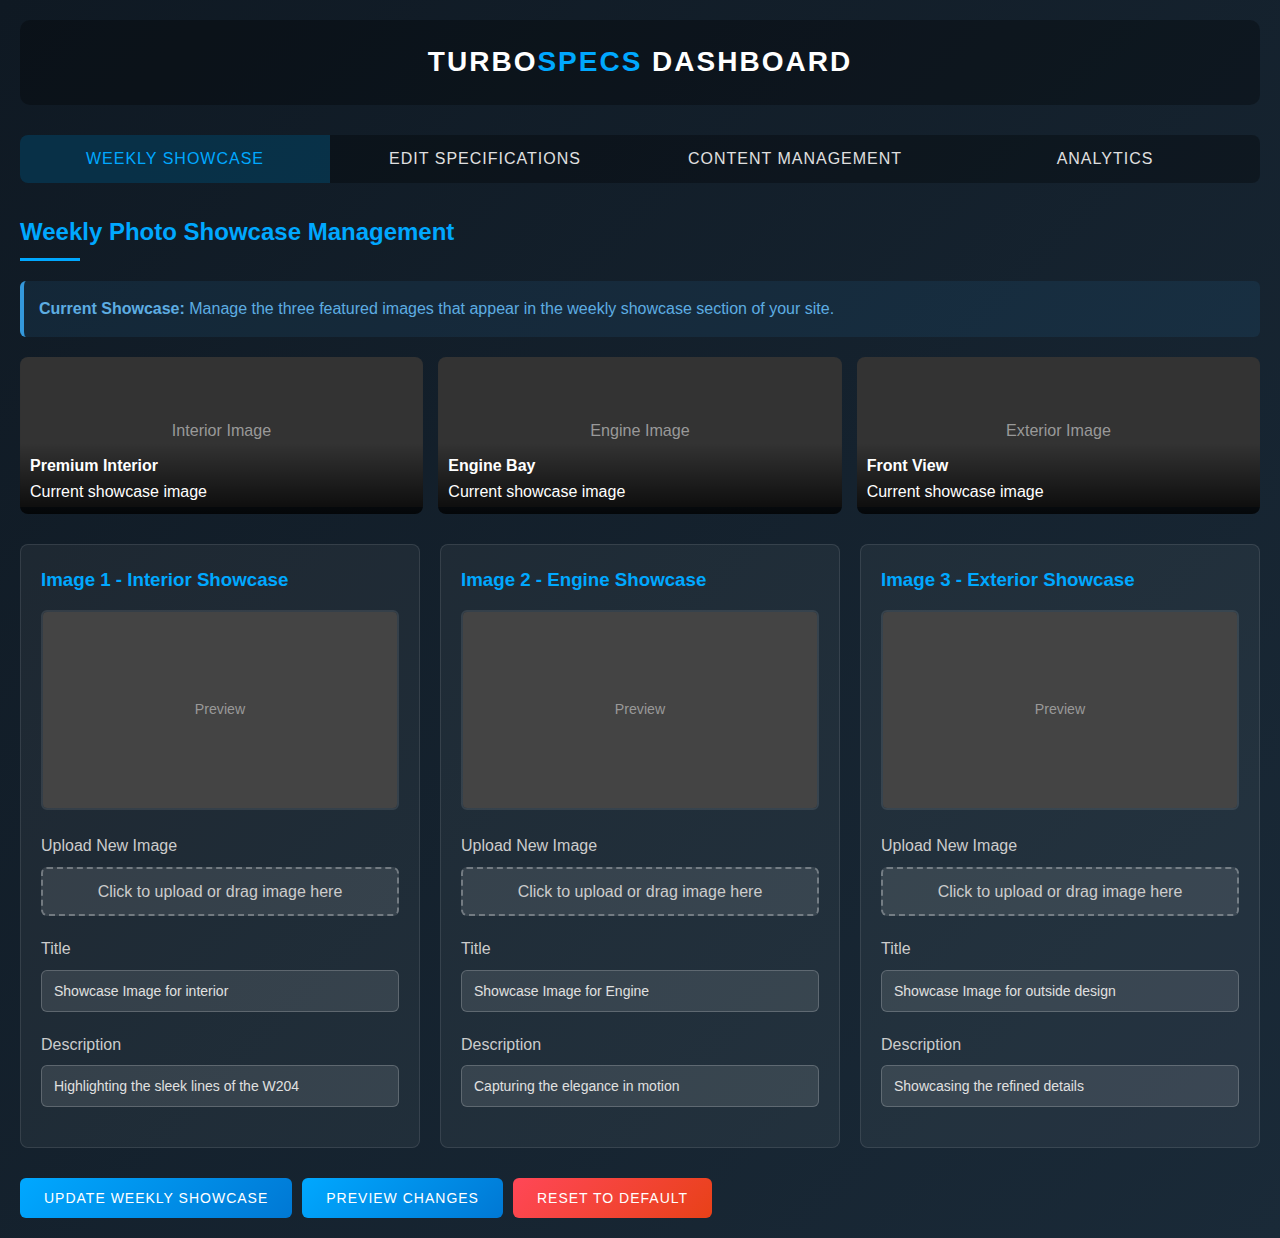
<file: dashboard.html>
<!DOCTYPE html>
<html lang="en">
<head>
    <meta charset="UTF-8">
    <meta name="viewport" content="width=device-width, initial-scale=1.0">
    <title>Site Management Dashboard - Mercedes C-Class</title>
    <style>
        * {
            margin: 0;
            padding: 0;
            box-sizing: border-box;
            font-family: 'Segoe UI', Tahoma, Geneva, Verdana, sans-serif;
        }
        
        body {
            background: linear-gradient(135deg, #0f1923 0%, #1a2a38 100%);
            color: #e0e0e0;
            line-height: 1.6;
            min-height: 100vh;
        }
        
        .container {
            max-width: 1400px;
            margin: 0 auto;
            padding: 20px;
        }
        
        header {
            background: rgba(0,0,0,0.3);
            padding: 20px 0;
            margin-bottom: 30px;
            border-radius: 10px;
            text-align: center;
        }
        
        .logo {
            font-size: 28px;
            font-weight: bold;
            color: white;
            text-transform: uppercase;
            letter-spacing: 2px;
        }
        
        .logo span {
            color: #00a8ff;
        }
        
        .dashboard-nav {
            display: flex;
            background: rgba(0,0,0,0.3);
            border-radius: 8px;
            margin-bottom: 30px;
            overflow: hidden;
        }
        
        .nav-button {
            flex: 1;
            border: none;
            background: transparent;
            color: #e0e0e0;
            padding: 15px;
            cursor: pointer;
            font-size: 16px;
            font-weight: 500;
            transition: all 0.3s;
            text-transform: uppercase;
            letter-spacing: 1px;
        }
        
        .nav-button.active {
            background: rgba(0, 168, 255, 0.2);
            color: #00a8ff;
        }
        
        .nav-button:hover:not(.active) {
            background: rgba(255,255,255,0.05);
        }
        
        .dashboard-section {
            display: none;
            animation: fadeIn 0.5s;
        }
        
        .dashboard-section.active {
            display: block;
        }
        
        @keyframes fadeIn {
            from { opacity: 0; transform: translateY(10px); }
            to { opacity: 1; transform: translateY(0); }
        }
        
        .section-title {
            font-size: 24px;
            margin-bottom: 20px;
            color: #00a8ff;
            position: relative;
            padding-bottom: 10px;
        }
        
        .section-title::after {
            content: '';
            position: absolute;
            bottom: 0;
            left: 0;
            width: 60px;
            height: 3px;
            background: #00a8ff;
        }
        
        .card {
            background: rgba(255, 255, 255, 0.05);
            border-radius: 8px;
            padding: 20px;
            margin-bottom: 20px;
            border: 1px solid rgba(255,255,255,0.1);
        }
        
        .form-group {
            margin-bottom: 20px;
        }
        
        .form-group label {
            display: block;
            color: #cccccc;
            margin-bottom: 8px;
            font-weight: 500;
        }
        
        .form-group input,
        .form-group textarea,
        .form-group select {
            width: 100%;
            padding: 12px;
            border: 1px solid rgba(255,255,255,0.2);
            border-radius: 6px;
            background: rgba(255,255,255,0.1);
            color: #e0e0e0;
            font-size: 14px;
        }
        
        .form-group input:focus,
        .form-group textarea:focus,
        .form-group select:focus {
            outline: none;
            border-color: #00a8ff;
            box-shadow: 0 0 0 2px rgba(0, 168, 255, 0.2);
        }
        
        .form-group textarea {
            min-height: 100px;
            resize: vertical;
        }
        
        .btn {
            background: linear-gradient(135deg, #00a8ff, #0078d4);
            color: white;
            border: none;
            padding: 12px 24px;
            border-radius: 6px;
            cursor: pointer;
            font-size: 14px;
            font-weight: 500;
            text-transform: uppercase;
            letter-spacing: 1px;
            transition: all 0.3s;
        }
        
        .btn:hover {
            transform: translateY(-2px);
            box-shadow: 0 5px 15px rgba(0, 168, 255, 0.3);
        }
        
        .btn-danger {
            background: linear-gradient(135deg, #ff4757, #e84118);
        }
        
        .btn-danger:hover {
            box-shadow: 0 5px 15px rgba(255, 71, 87, 0.3);
        }
        
        .showcase-grid {
            display: grid;
            grid-template-columns: repeat(auto-fit, minmax(300px, 1fr));
            gap: 20px;
            margin-bottom: 30px;
        }
        
        .showcase-item {
            background: rgba(255, 255, 255, 0.05);
            border-radius: 8px;
            padding: 20px;
            border: 1px solid rgba(255,255,255,0.1);
        }
        
        .image-preview {
            width: 100%;
            height: 200px;
            border-radius: 6px;
            object-fit: cover;
            margin-bottom: 15px;
            border: 2px solid rgba(255,255,255,0.1);
        }
        
        .file-input-wrapper {
            position: relative;
            display: inline-block;
            width: 100%;
        }
        
        .file-input {
            position: absolute;
            opacity: 0;
            width: 100%;
            height: 100%;
            cursor: pointer;
        }
        
        .file-input-button {
            display: block;
            width: 100%;
            padding: 10px;
            background: rgba(255,255,255,0.1);
            border: 2px dashed rgba(255,255,255,0.3);
            border-radius: 6px;
            text-align: center;
            color: #cccccc;
            cursor: pointer;
            transition: all 0.3s;
        }
        
        .file-input-button:hover {
            border-color: #00a8ff;
            color: #00a8ff;
        }
        
        .specs-editor {
            display: grid;
            grid-template-columns: repeat(auto-fit, minmax(350px, 1fr));
            gap: 20px;
        }
        
        .spec-category {
            background: rgba(255, 255, 255, 0.05);
            border-radius: 8px;
            padding: 20px;
            border: 1px solid rgba(255,255,255,0.1);
        }
        
        .spec-category h3 {
            color: #00a8ff;
            margin-bottom: 15px;
            font-size: 18px;
        }
        
        .spec-row {
            display: grid;
            grid-template-columns: 1fr 1fr;
            gap: 10px;
            margin-bottom: 15px;
        }
        
        .alert {
            padding: 15px;
            border-radius: 6px;
            margin-bottom: 20px;
            border-left: 4px solid;
        }
        
        .alert-success {
            background: rgba(39, 174, 96, 0.1);
            border-color: #27ae60;
            color: #2ecc71;
        }
        
        .alert-info {
            background: rgba(52, 152, 219, 0.1);
            border-color: #3498db;
            color: #5dade2;
        }
        
        .preview-section {
            background: rgba(255, 255, 255, 0.05);
            border-radius: 8px;
            padding: 20px;
            margin-top: 30px;
        }
        
        .action-buttons {
            display: flex;
            gap: 10px;
            margin-top: 20px;
        }
        
        .current-showcase {
            display: grid;
            grid-template-columns: repeat(3, 1fr);
            gap: 15px;
            margin-bottom: 30px;
        }
        
        .current-item {
            position: relative;
            border-radius: 8px;
            overflow: hidden;
        }
        
        .current-item img {
            width: 100%;
            height: 150px;
            object-fit: cover;
        }
        
        .current-item-overlay {
            position: absolute;
            bottom: 0;
            left: 0;
            right: 0;
            background: linear-gradient(to top, rgba(0,0,0,0.8), transparent);
            padding: 10px;
            color: white;
        }
        
        .stats-grid {
            display: grid;
            grid-template-columns: repeat(auto-fit, minmax(200px, 1fr));
            gap: 20px;
            margin-bottom: 30px;
        }
        
        .stat-card {
            background: rgba(255, 255, 255, 0.05);
            border-radius: 8px;
            padding: 20px;
            text-align: center;
            border: 1px solid rgba(255,255,255,0.1);
        }
        
        .stat-number {
            font-size: 24px;
            font-weight: bold;
            color: #00a8ff;
            margin-bottom: 5px;
        }
        
        .stat-label {
            color: #cccccc;
            font-size: 14px;
        }
        
        @media (max-width: 768px) {
            .dashboard-nav {
                flex-direction: column;
            }
            
            .showcase-grid {
                grid-template-columns: 1fr;
            }
            
            .specs-editor {
                grid-template-columns: 1fr;
            }
            
            .current-showcase {
                grid-template-columns: 1fr;
            }
        }
    </style>
</head>
<body>
    <div class="container">
        <header>
            <div class="logo">TURBO<span>SPECS</span> Dashboard</div>
        </header>
        
        <nav class="dashboard-nav">
            <button class="nav-button active" onclick="switchSection(event, 'showcase')">Weekly Showcase</button>
            <button class="nav-button" onclick="switchSection(event, 'specs')">Edit Specifications</button>
            <button class="nav-button" onclick="switchSection(event, 'content')">Content Management</button>
            <button class="nav-button" onclick="switchSection(event, 'analytics')">Analytics</button>
        </nav>
        
        <!-- Weekly Showcase Section -->
        <section id="showcase" class="dashboard-section active">
            <h2 class="section-title">Weekly Photo Showcase Management</h2>
            
            <div class="alert alert-info">
                <strong>Current Showcase:</strong> Manage the three featured images that appear in the weekly showcase section of your site.
            </div>
            
            <div class="current-showcase">
                <div class="current-item">
                    <img src="data:image/svg+xml,%3Csvg xmlns='http://www.w3.org/2000/svg' width='400' height='300' viewBox='0 0 400 300'%3E%3Crect width='400' height='300' fill='%23333'/%3E%3Ctext x='50%25' y='50%25' dominant-baseline='middle' text-anchor='middle' fill='%23999' font-family='Arial' font-size='16'%3EInterior Image%3C/text%3E%3C/svg%3E" alt="Current Interior">
                    <div class="current-item-overlay">
                        <h4>Premium Interior</h4>
                        <p>Current showcase image</p>
                    </div>
                </div>
                <div class="current-item">
                    <img src="data:image/svg+xml,%3Csvg xmlns='http://www.w3.org/2000/svg' width='400' height='300' viewBox='0 0 400 300'%3E%3Crect width='400' height='300' fill='%23333'/%3E%3Ctext x='50%25' y='50%25' dominant-baseline='middle' text-anchor='middle' fill='%23999' font-family='Arial' font-size='16'%3EEngine Image%3C/text%3E%3C/svg%3E" alt="Current Engine">
                    <div class="current-item-overlay">
                        <h4>Engine Bay</h4>
                        <p>Current showcase image</p>
                    </div>
                </div>
                <div class="current-item">
                    <img src="data:image/svg+xml,%3Csvg xmlns='http://www.w3.org/2000/svg' width='400' height='300' viewBox='0 0 400 300'%3E%3Crect width='400' height='300' fill='%23333'/%3E%3Ctext x='50%25' y='50%25' dominant-baseline='middle' text-anchor='middle' fill='%23999' font-family='Arial' font-size='16'%3EExterior Image%3C/text%3E%3C/svg%3E" alt="Current Exterior">
                    <div class="current-item-overlay">
                        <h4>Front View</h4>
                        <p>Current showcase image</p>
                    </div>
                </div>
            </div>
            
            <div class="showcase-grid">
                <div class="showcase-item">
                    <h3 style="color: #00a8ff; margin-bottom: 15px;">Image 1 - Interior Showcase</h3>
                    <img id="preview1" class="image-preview" src="data:image/svg+xml,%3Csvg xmlns='http://www.w3.org/2000/svg' width='400' height='300' viewBox='0 0 400 300'%3E%3Crect width='400' height='300' fill='%23444'/%3E%3Ctext x='50%25' y='50%25' dominant-baseline='middle' text-anchor='middle' fill='%23999' font-family='Arial' font-size='16'%3EPreview%3C/text%3E%3C/svg%3E" alt="Preview">
                    
                    <div class="form-group">
                        <label>Upload New Image</label>
                        <div class="file-input-wrapper">
                            <input type="file" class="file-input" id="image1" accept="image/*" onchange="previewImage(this, 'preview1')">
                            <div class="file-input-button">Click to upload or drag image here</div>
                        </div>
                    </div>
                    
                    <div class="form-group">
                        <label>Title</label>
                        <input type="text" id="title1" value="Showcase Image for interior" placeholder="Enter image title">
                    </div>
                    
                    <div class="form-group">
                        <label>Description</label>
                        <input type="text" id="desc1" value="Highlighting the sleek lines of the W204" placeholder="Enter image description">
                    </div>
                </div>
                
                <div class="showcase-item">
                    <h3 style="color: #00a8ff; margin-bottom: 15px;">Image 2 - Engine Showcase</h3>
                    <img id="preview2" class="image-preview" src="data:image/svg+xml,%3Csvg xmlns='http://www.w3.org/2000/svg' width='400' height='300' viewBox='0 0 400 300'%3E%3Crect width='400' height='300' fill='%23444'/%3E%3Ctext x='50%25' y='50%25' dominant-baseline='middle' text-anchor='middle' fill='%23999' font-family='Arial' font-size='16'%3EPreview%3C/text%3E%3C/svg%3E" alt="Preview">
                    
                    <div class="form-group">
                        <label>Upload New Image</label>
                        <div class="file-input-wrapper">
                            <input type="file" class="file-input" id="image2" accept="image/*" onchange="previewImage(this, 'preview2')">
                            <div class="file-input-button">Click to upload or drag image here</div>
                        </div>
                    </div>
                    
                    <div class="form-group">
                        <label>Title</label>
                        <input type="text" id="title2" value="Showcase Image for Engine" placeholder="Enter image title">
                    </div>
                    
                    <div class="form-group">
                        <label>Description</label>
                        <input type="text" id="desc2" value="Capturing the elegance in motion" placeholder="Enter image description">
                    </div>
                </div>
                
                <div class="showcase-item">
                    <h3 style="color: #00a8ff; margin-bottom: 15px;">Image 3 - Exterior Showcase</h3>
                    <img id="preview3" class="image-preview" src="data:image/svg+xml,%3Csvg xmlns='http://www.w3.org/2000/svg' width='400' height='300' viewBox='0 0 400 300'%3E%3Crect width='400' height='300' fill='%23444'/%3E%3Ctext x='50%25' y='50%25' dominant-baseline='middle' text-anchor='middle' fill='%23999' font-family='Arial' font-size='16'%3EPreview%3C/text%3E%3C/svg%3E" alt="Preview">
                    
                    <div class="form-group">
                        <label>Upload New Image</label>
                        <div class="file-input-wrapper">
                            <input type="file" class="file-input" id="image3" accept="image/*" onchange="previewImage(this, 'preview3')">
                            <div class="file-input-button">Click to upload or drag image here</div>
                        </div>
                    </div>
                    
                    <div class="form-group">
                        <label>Title</label>
                        <input type="text" id="title3" value="Showcase Image for outside design" placeholder="Enter image title">
                    </div>
                    
                    <div class="form-group">
                        <label>Description</label>
                        <input type="text" id="desc3" value="Showcasing the refined details" placeholder="Enter image description">
                    </div>
                </div>
            </div>
            
            <div class="action-buttons">
                <button class="btn" onclick="updateShowcase()">Update Weekly Showcase</button>
                <button class="btn" onclick="previewChanges()">Preview Changes</button>
                <button class="btn btn-danger" onclick="resetShowcase()">Reset to Default</button>
            </div>
        </section>
        
        <!-- Specifications Section -->
        <section id="specs" class="dashboard-section">
            <h2 class="section-title">Edit Car Specifications</h2>
            
            <div class="alert alert-info">
                <strong>Specifications Editor:</strong> Update the technical specifications that appear in the specs section tabs.
            </div>
            
            <div class="specs-editor">
                <div class="spec-category">
                    <h3>Engine Specifications</h3>
                    <div class="spec-row">
                        <div class="form-group">
                            <label>Engine Model/Code</label>
                            <input type="text" id="engine-model" value="OM 646.811">
                        </div>
                        <div class="form-group">
                            <label>Displacement</label>
                            <input type="text" id="displacement" value="2148 cm³ (131.08 cu. in.)">
                        </div>
                    </div>
                    <div class="spec-row">
                        <div class="form-group">
                            <label>Power</label>
                            <input type="text" id="power" value="136 hp @ 3800 rpm">
                        </div>
                        <div class="form-group">
                            <label>Torque</label>
                            <input type="text" id="torque" value="270 Nm @ 1600-2800 rpm">
                        </div>
                    </div>
                    <div class="spec-row">
                        <div class="form-group">
                            <label>Cylinder Bore</label>
                            <input type="text" id="bore" value="88 mm (3.46 in.)">
                        </div>
                        <div class="form-group">  
                            <label>Piston Stroke</label>
                            <input type="text" id="stroke" value="88.3 mm (3.48 in.)">
                        </div>
                    </div>
                </div>
                
                <div class="spec-category">
                    <h3>Performance Data</h3>
                    <div class="spec-row">
                        <div class="form-group">
                            <label>0-62 mph Acceleration</label>
                            <input type="text" id="acceleration" value="10.4 seconds">
                        </div>
                        <div class="form-group">
                            <label>Maximum Speed</label>
                            <input type="text" id="max-speed" value="212 km/h (132 mph)">
                        </div>
                    </div>
                    <div class="spec-row">
                        <div class="form-group">
                            <label>Urban Consumption</label>
                            <input type="text" id="urban-consumption" value="8.5-9.1 l/100 km">
                        </div>
                        <div class="form-group">
                            <label>Highway Consumption</label>
                            <input type="text" id="highway-consumption" value="5.1-5.3 l/100 km">
                        </div>
                    </div>
                </div>
                
                <div class="spec-category">
                    <h3>Dimensions</h3>
                    <div class="spec-row">
                        <div class="form-group">
                            <label>Length</label>
                            <input type="text" id="length" value="4581 mm (180.4 in.)">
                        </div>
                        <div class="form-group">
                            <label>Width</label>
                            <input type="text" id="width" value="1770 mm (69.7 in.)">
                        </div>
                    </div>
                    <div class="spec-row">
                        <div class="form-group">
                            <label>Height</label>
                            <input type="text" id="height" value="1447 mm (57.0 in.)">
                        </div>
                        <div class="form-group">
                            <label>Wheelbase</label>
                            <input type="text" id="wheelbase" value="2760 mm (108.7 in.)">
                        </div>
                    </div>
                </div>
                
                <div class="spec-category">
                    <h3>General Information</h3>
                    <div class="spec-row">
                        <div class="form-group">
                            <label>Model Year</label>
                            <input type="text" id="model-year" value="2007-2009">
                        </div>
                        <div class="form-group">
                            <label>Body Type</label>
                            <input type="text" id="body-type" value="Sedan">
                        </div>
                    </div>
                    <div class="spec-row">
                        <div class="form-group">
                            <label>Curb Weight</label>
                            <input type="text" id="curb-weight" value="1630 kg (3594 lbs)">
                        </div>
                        <div class="form-group">
                            <label>Fuel Tank Capacity</label>
                            <input type="text" id="fuel-tank" value="66 l (17.4 US gal)">
                        </div>
                    </div>
                </div>
            </div>
            
            <div class="action-buttons">
                <button class="btn" onclick="updateSpecifications()">Update Specifications</button>
                <button class="btn" onclick="exportSpecs()">Export Data</button>
                <button class="btn btn-danger" onclick="resetSpecs()">Reset to Default</button>
            </div>
        </section>
        
        <!-- Content Management Section -->
        <section id="content" class="dashboard-section">
            <h2 class="section-title">Content Management</h2>
            
            <div class="card">
                <h3 style="color: #00a8ff; margin-bottom: 15px;">Hero Section</h3>
                <div class="form-group">
                    <label>Main Title</label>
                    <input type="text" id="hero-title" value="2007 Mercedes-Benz C-Class W204 C 200 CDI" placeholder="Enter main title">
                </div>
                <div class="form-group">
                    <label>Subtitle Description</label>
                    <textarea id="hero-subtitle" placeholder="Enter subtitle description">136 horsepower of diesel efficiency combined with premium German engineering</textarea>
                </div>
            </div>
            
            <div class="card">
                <h3 style="color: #00a8ff; margin-bottom: 15px;">About Section</h3>
                <div class="form-group">
                    <label>About Title</label>
                    <input type="text" id="about-title" value="About The Mercedes C 200 CDI" placeholder="Enter about title">
                </div>
                <div class="form-group">
                    <label>Main Description</label>
                    <textarea id="about-description" placeholder="Enter main description">The C 200 CDI variant features Mercedes-Benz's reliable 2.2-liter four-cylinder turbodiesel engine, which balances performance and efficiency. With 136 horsepower and 270 Nm of torque, this powerplant provides adequate acceleration and excellent fuel economy.</textarea>
                </div>
            </div>
            
            <div class="card">
                <h3 style="color: #00a8ff; margin-bottom: 15px;">Performance Analysis</h3>
                <div class="form-group">
                    <label>Performance Title</label>
                    <input type="text" id="performance-title" value="Performance Analysis Stage 1 ( Downpipe + EGR/DPF OFF )" placeholder="Enter performance title">
                </div>
                <div class="form-group">
                    <label>Analysis Description</label>
                    <textarea id="performance-description" placeholder="Enter performance analysis description">The C 200 CDI delivers respectable performance for a diesel-powered sedan with a 0-62 mph time of 10.4 seconds. While not built for outright speed, the car offers excellent everyday drivability thanks to its substantial torque output of 270 Nm available from just 1600 rpm.</textarea>
                </div>
            </div>
            
            <div class="action-buttons">
                <button class="btn" onclick="updateContent()">Update Content</button>
                <button class="btn" onclick="previewContent()">Preview Changes</button>
                <button class="btn btn-danger" onclick="resetContent()">Reset to Default</button>
            </div>
        </section>
        
        <!-- Analytics Section -->
        <section id="analytics" class="dashboard-section">
            <h2 class="section-title">Site Analytics & Statistics</h2>
            
            <div class="stats-grid">
                <div class="stat-card">
                    <div class="stat-number">1,247</div>
                    <div class="stat-label">Total Page Views</div>
                </div>
                <div class="stat-card">
                    <div class="stat-number">89</div>
                    <div class="stat-label">Unique Visitors</div>
                </div>
                <div class="stat-card">
                    <div class="stat-number">12</div>
                    <div class="stat-label">Showcase Updates</div>
                </div>
                <div class="stat-card">
                    <div class="stat-number">3.2</div>
                    <div class="stat-label">Avg. Session Duration</div>
                </div>
            </div>
            
            <div class="card">
                <h3 style="color: #00a8ff; margin-bottom: 15px;">Recent Activity</h3>
                <div style="color: #cccccc;">
                    <p><strong>Last showcase update:</strong> 2 days ago</p>
                    <p><strong>Last specification edit:</strong> 1 week ago</p>
                    <p><strong>Most viewed section:</strong> Engine specifications (45% of traffic)</p>
                    <p><strong>Popular showcase image:</strong> Interior showcase (67% interaction rate)</p>
                </div>
            </div>
            
            <div class="card">
                <h3 style="color: #00a8ff; margin-bottom: 15px;">Site Performance</h3>
                <div style="color: #cccccc;">
                    <p><strong>Page load time:</strong> 1.2 seconds</p>
                    <p><strong>Mobile compatibility:</strong> 100% optimized</p>
                    <p><strong>SEO score:</strong> 94/100</p>
                    <p><strong>Last backup:</strong> Today, 3:00 AM</p>
                </div>
            </div>
        </section
</file>
